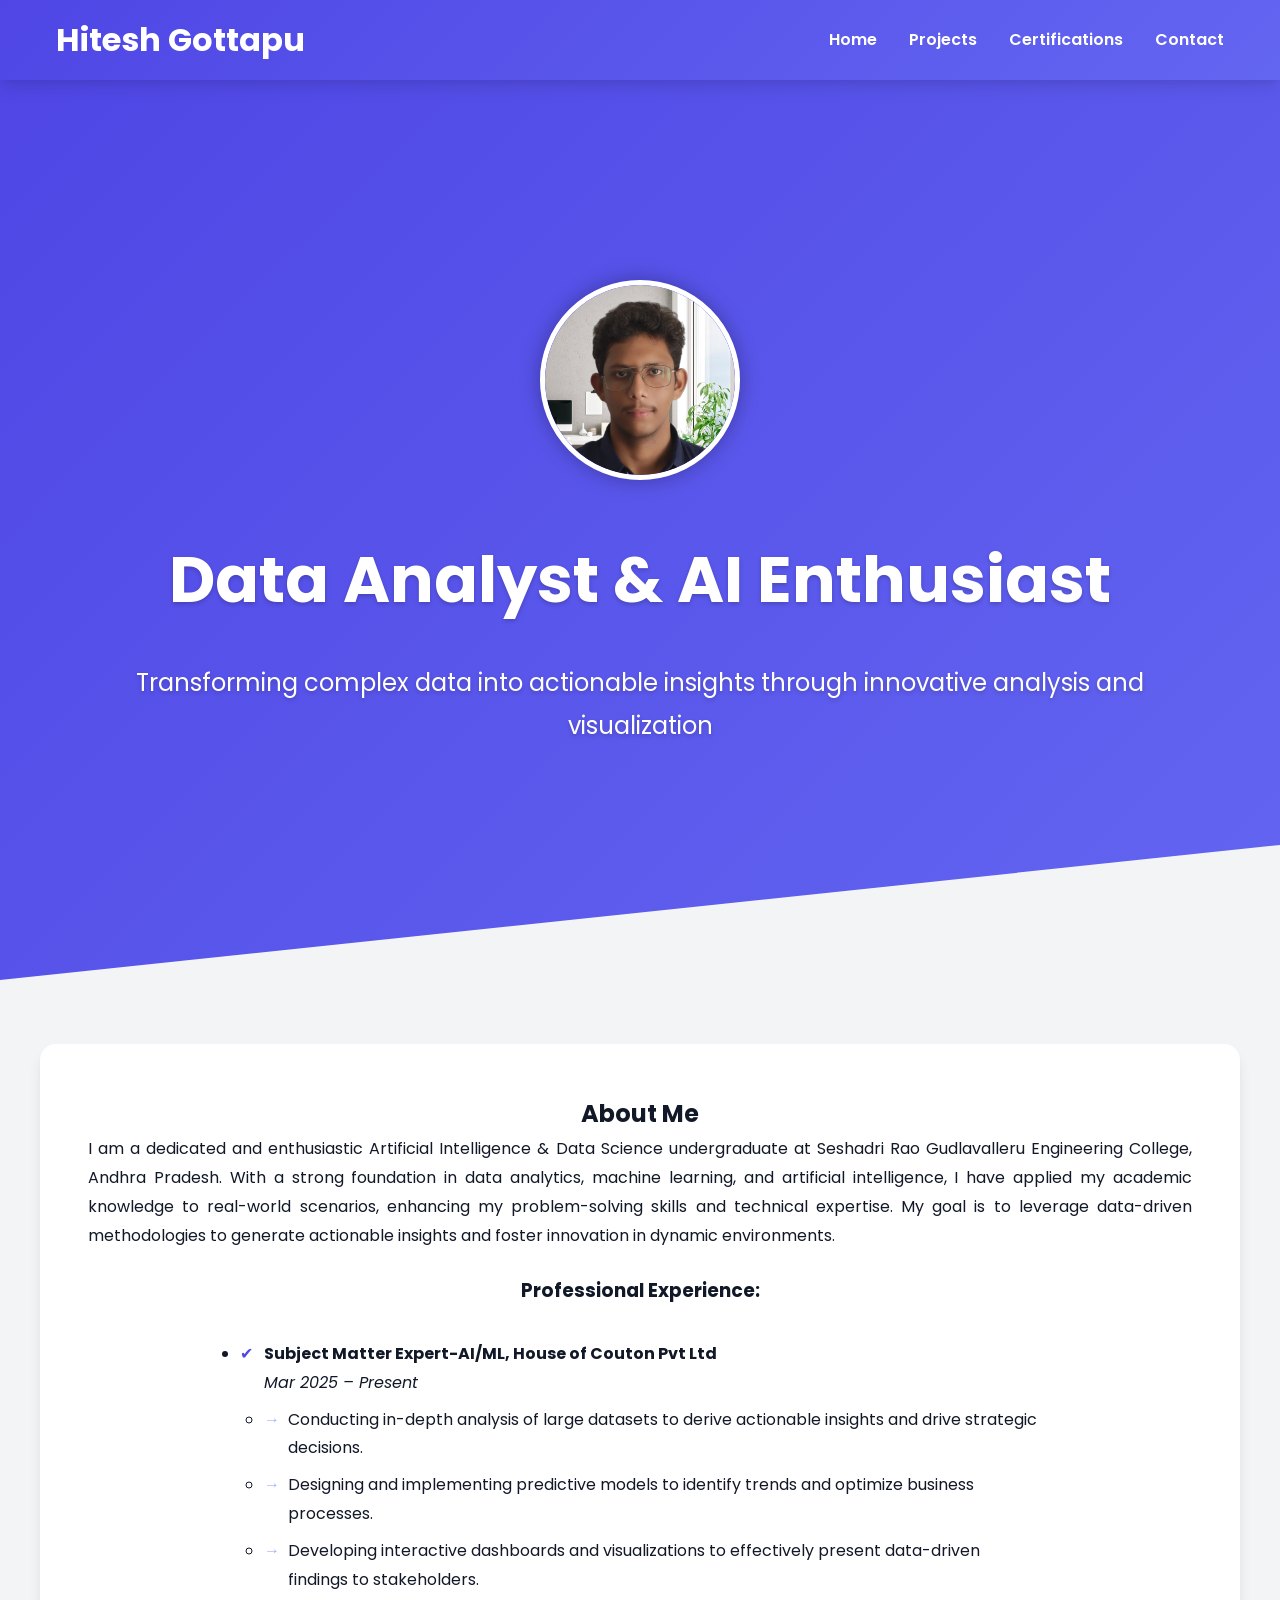
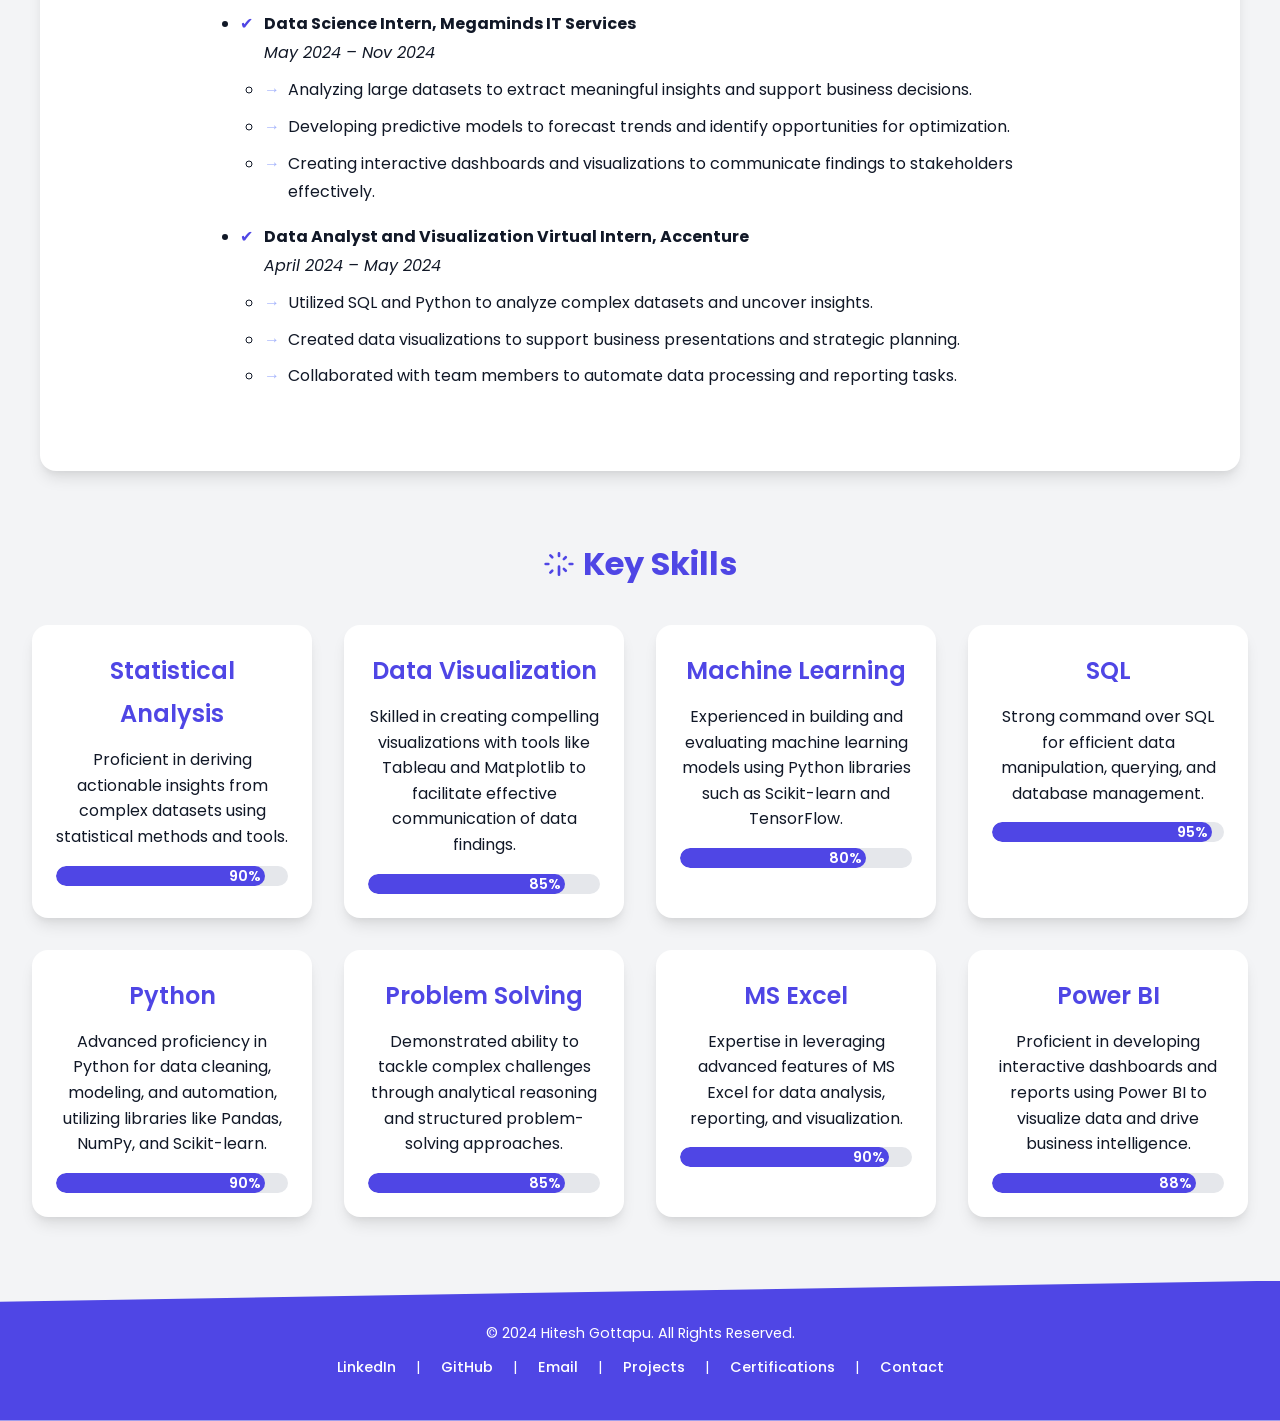
<file: Protfolio/index.html>
<!DOCTYPE html>
<html lang="en">
<head>
    <meta charset="UTF-8">
    <meta name="viewport" content="width=device-width, initial-scale=1.0">
    <meta name="description" content="Portfolio of Hitesh Gottapu, a data analyst specializing in session-related projects.">
    <meta name="keywords" content="data analysis, session analytics, portfolio">
    <meta name="author" content="Hitesh Gottapu">
    <title>Hitesh Gottapu | Portfolio</title>
    <link href="https://fonts.googleapis.com/css2?family=Poppins:wght@300;400;500;600;700&display=swap" rel="stylesheet">
    <link href="styles.css" rel="stylesheet">
</head>
<body>
    <nav class="navbar">
        <div class="navbar-container">
            <a href="index.html" class="navbar-brand">Hitesh Gottapu</a>
            <span class="menu-toggle">&#9776;</span>
            <div class="nav-links">
                <a href="index.html" class="nav-link">Home</a>
                <a href="projects.html" class="nav-link">Projects</a>
                <a href="certifications.html" class="nav-link">Certifications</a>
                <a href="contact.html" class="nav-link">Contact</a>
            </div>
        </div>
    </nav>

    <section class="hero">
        <div class="hero-content">
            <img src="profile-pic.png" alt="Hitesh Gottapu" class="profile-photo">
            <h1>Data Analyst & AI Enthusiast</h1>
            <p>Transforming complex data into actionable insights through innovative analysis and visualization</p>
        </div>
    </section>

    <section class="about-section">
        <h2 class="section-title">About Me</h2>
        <p>
            I am a dedicated and enthusiastic Artificial Intelligence & Data Science undergraduate at Seshadri Rao Gudlavalleru Engineering College, Andhra Pradesh. With a strong foundation in data analytics, machine learning, and artificial intelligence, I have applied my academic knowledge to real-world scenarios, enhancing my problem-solving skills and technical expertise. My goal is to leverage data-driven methodologies to generate actionable insights and foster innovation in dynamic environments.
        </p>
        <h3>Professional Experience:</h3>
        <ul class="experience-list">
            <li>
                <b>Subject Matter Expert-AI/ML, House of Couton Pvt Ltd</b> <br>
                <i>Mar 2025 – Present</i>
                <ul class="responsibilities">
                    <li>Conducting in-depth analysis of large datasets to derive actionable insights and drive strategic decisions.</li>
                    <li>Designing and implementing predictive models to identify trends and optimize business processes.</li>
                    <li>Developing interactive dashboards and visualizations to effectively present data-driven findings to stakeholders.</li>
                </ul>
            </li>
            <li>
                <b>Data Science Intern, Megaminds IT Services</b> <br>
                <i>May 2024 – Nov 2024</i>
                <ul class="responsibilities">
                    <li>Analyzing large datasets to extract meaningful insights and support business decisions.</li>
                    <li>Developing predictive models to forecast trends and identify opportunities for optimization.</li>
                    <li>Creating interactive dashboards and visualizations to communicate findings to stakeholders effectively.</li>
                </ul>
            </li>
            <li>
                <b>Data Analyst and Visualization Virtual Intern, Accenture</b> <br>
                <i>April 2024 – May 2024</i>
                <ul class="responsibilities">
                    <li>Utilized SQL and Python to analyze complex datasets and uncover insights.</li>
                    <li>Created data visualizations to support business presentations and strategic planning.</li>
                    <li>Collaborated with team members to automate data processing and reporting tasks.</li>
                </ul>
            </li>
        </ul>
    </section>
    <div class="skills-header">
        <h3 class="section-subtitle skills-title">
            <span class="icon">
                <svg width="32" height="32" fill="none" stroke="#4F8EF7" stroke-width="2" stroke-linecap="round" stroke-linejoin="round" viewBox="0 0 24 24">
                    <path d="M12 20v-6M12 4v2M6.93 6.93l-1.42-1.42M17.07 17.07l-1.42-1.42M4 12H2M22 12h-2M6.93 17.07l-1.42 1.42M17.07 6.93l-1.42 1.42"/>
                </svg>
            </span>
            Key Skills
        </h3>
    </div>
    <div class="skills-container">
        <div class="skill-card">
            <h4>Statistical Analysis</h4>
            <p>Proficient in deriving actionable insights from complex datasets using statistical methods and tools.</p>
            <div class="skill-bar">
                <div class="skill-fill" style="width: 90%;">90%</div>
            </div>
        </div>
        <div class="skill-card">
            <h4>Data Visualization</h4>
            <p>Skilled in creating compelling visualizations with tools like Tableau and Matplotlib to facilitate effective communication of data findings.</p>
            <div class="skill-bar">
                <div class="skill-fill" style="width: 85%;">85%</div>
            </div>
        </div>
        <div class="skill-card">
            <h4>Machine Learning</h4>
            <p>Experienced in building and evaluating machine learning models using Python libraries such as Scikit-learn and TensorFlow.</p>
            <div class="skill-bar">
                <div class="skill-fill" style="width: 80%;">80%</div>
            </div>
        </div>
        <div class="skill-card">
            <h4>SQL</h4>
            <p>Strong command over SQL for efficient data manipulation, querying, and database management.</p>
            <div class="skill-bar">
                <div class="skill-fill" style="width: 95%;">95%</div>
            </div>
        </div>
        <div class="skill-card">
            <h4>Python</h4>
            <p>Advanced proficiency in Python for data cleaning, modeling, and automation, utilizing libraries like Pandas, NumPy, and Scikit-learn.</p>
            <div class="skill-bar">
                <div class="skill-fill" style="width: 90%;">90%</div>
            </div>
        </div>
        <div class="skill-card">
            <h4>Problem Solving</h4>
            <p>Demonstrated ability to tackle complex challenges through analytical reasoning and structured problem-solving approaches.</p>
            <div class="skill-bar">
                <div class="skill-fill" style="width: 85%;">85%</div>
            </div>
        </div>
        <div class="skill-card">
            <h4>MS Excel</h4>
            <p>Expertise in leveraging advanced features of MS Excel for data analysis, reporting, and visualization.</p>
            <div class="skill-bar">
                <div class="skill-fill" style="width: 90%;">90%</div>
            </div>
        </div>
        <div class="skill-card">
            <h4>Power BI</h4>
            <p>Proficient in developing interactive dashboards and reports using Power BI to visualize data and drive business intelligence.</p>
            <div class="skill-bar">
                <div class="skill-fill" style="width: 88%;">88%</div>
            </div>
        </div>
    </div>

    <footer>
        <p>&copy; 2024 Hitesh Gottapu. All Rights Reserved.</p>
        <p>
            <a href="https://linkedin.com/in/hitesh-data-analyst" class="footer-link">LinkedIn</a> |
            <a href="https://github.com/hiteshgottapu" class="footer-link">GitHub</a> |
            <a href="mailto:hiteshgottapu@gmail.com" class="footer-link">Email</a> |
            <a href="projects.html" class="footer-link">Projects</a> |
            <a href="certifications.html" class="footer-link">Certifications</a> |
            <a href="contact.html" class="footer-link">Contact</a>
        </p>
    </footer>

    <script>
        const menuToggle = document.querySelector('.menu-toggle');
        const navLinks = document.querySelector('.nav-links');

        menuToggle.addEventListener('click', () => {
            navLinks.classList.toggle('active');
        });
    </script>
</body>
</html>
</file>
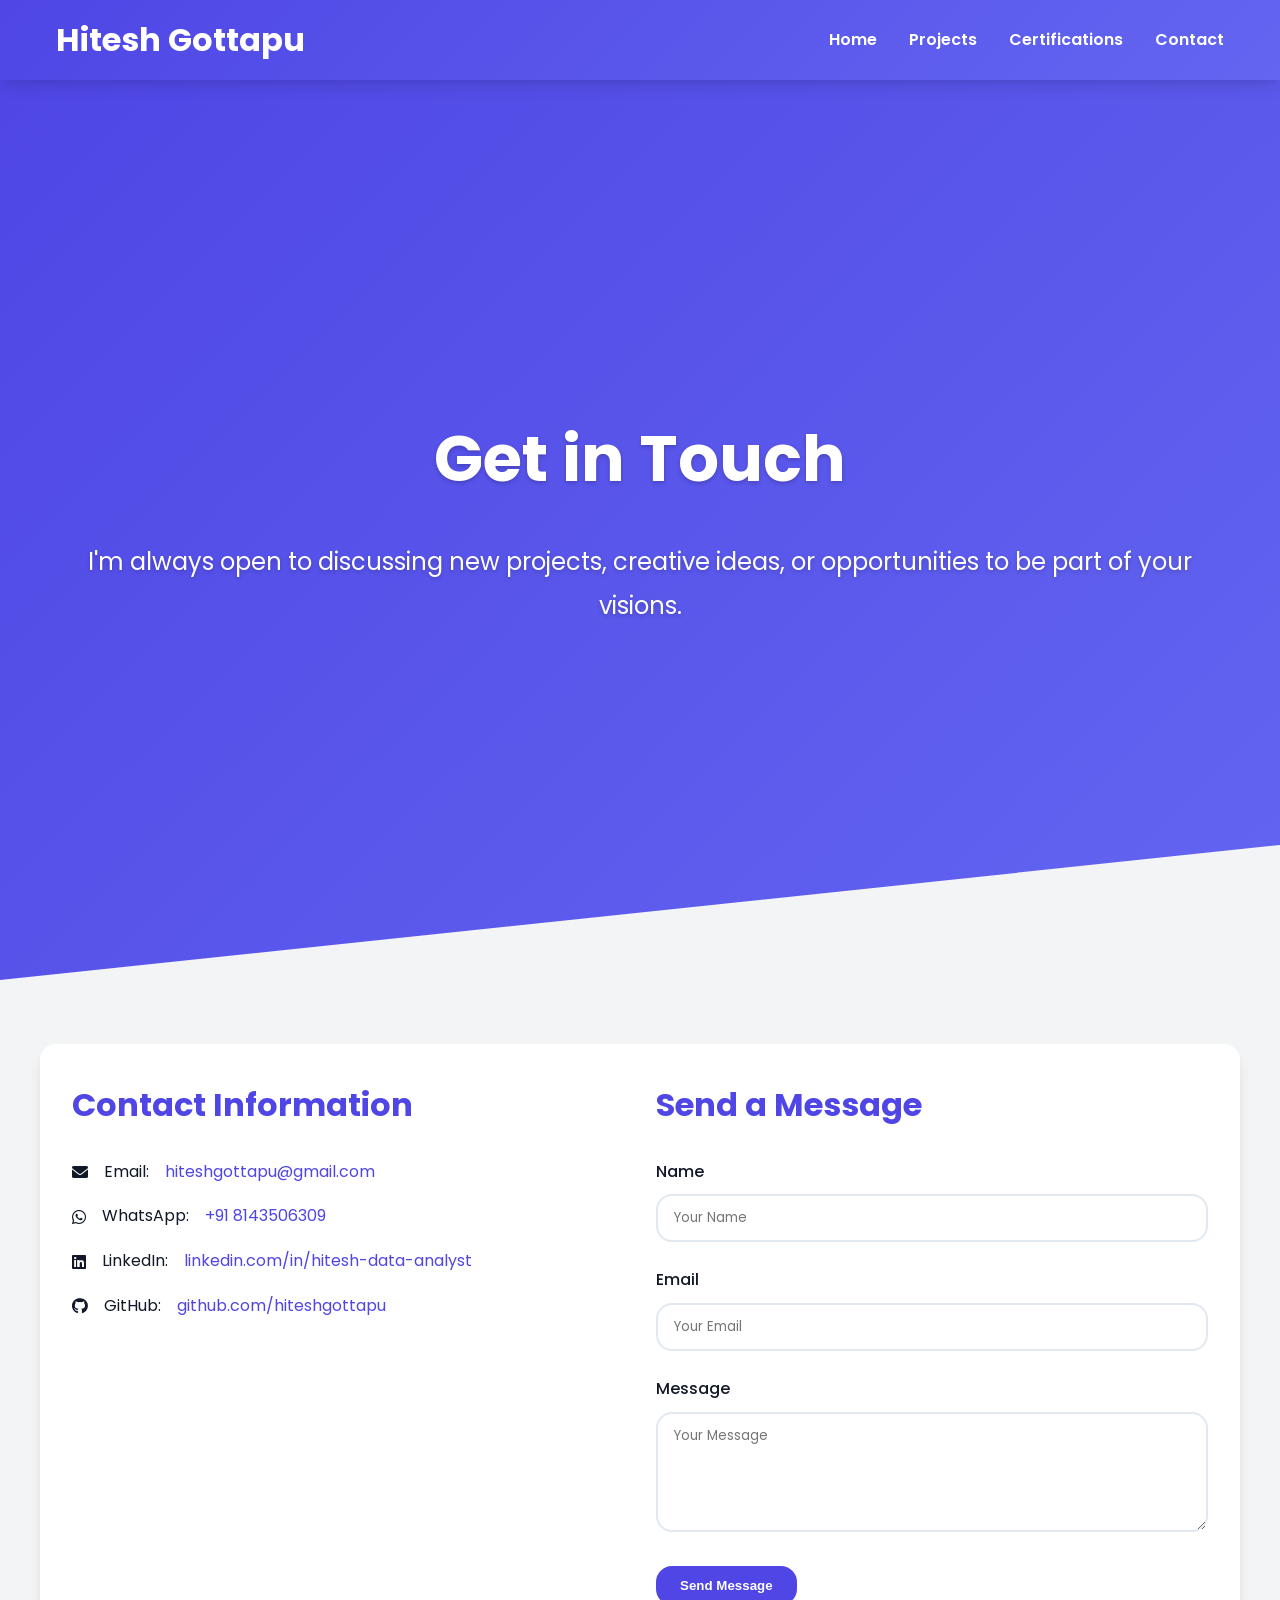
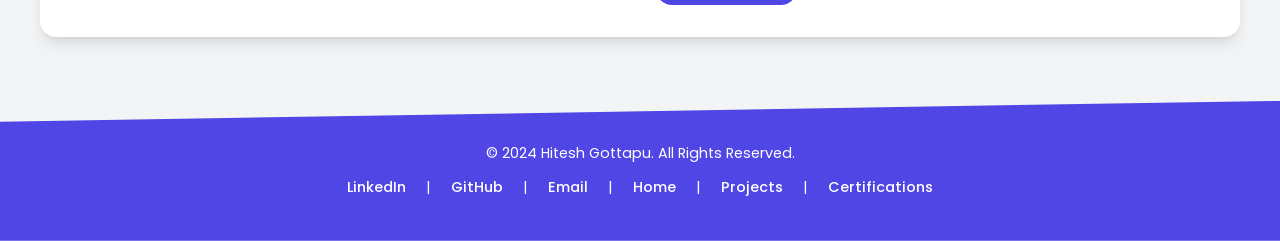
<file: Protfolio/contact.html>
<!DOCTYPE html>
<html lang="en">
<head>
  <meta charset="UTF-8">
  <meta name="viewport" content="width=device-width, initial-scale=1.0">
  <meta name="description" content="Contact Hitesh Gottapu.">
  <meta name="keywords" content="data analysis, session analytics, contact">
  <meta name="author" content="Hitesh Gottapu">
  <title>Contact Hitesh Gottapu</title>
  <link href="https://fonts.googleapis.com/css2?family=Poppins:wght@400;600&display=swap" rel="stylesheet">
  <link rel="stylesheet" href="https://cdnjs.cloudflare.com/ajax/libs/font-awesome/6.0.0-beta3/css/all.min.css">
  <link href="styles.css" rel="stylesheet">
</head>
<body>
  <nav class="navbar">
    <div class="navbar-container">
      <a href="index.html" class="navbar-brand">Hitesh Gottapu</a>
      <div class="nav-links">
        <a href="index.html" class="nav-link">Home</a>
        <a href="projects.html" class="nav-link">Projects</a>
        <a href="certifications.html" class="nav-link">Certifications</a>
        <a href="contact.html" class="nav-link">Contact</a>
      </div>
    </div>
  </nav>

  <div class="hero">
    <div class="hero-content">
      <h1>Get in Touch</h1>
      <p>I'm always open to discussing new projects, creative ideas, or opportunities to be part of your visions.</p>
    </div>
  </div>

  <section class="contact-section">
    <div class="contact-info">
      <h2>Contact Information</h2>
      <p>
        <i class="fas fa-envelope contact-icon"></i>
        <span>Email:</span>
        <a href="mailto:hiteshgottapu@gmail.com">hiteshgottapu@gmail.com</a>
      </p>
      <p>
        <i class="fab fa-whatsapp contact-icon"></i>
        <span>WhatsApp:</span>
        <a href="https://wa.me/918143506309" target="_blank">+91 8143506309</a>
      </p>
      <p>
        <i class="fab fa-linkedin contact-icon"></i>
        <span>LinkedIn:</span>
        <a href="https://linkedin.com/in/hitesh-data-analyst" target="_blank">linkedin.com/in/hitesh-data-analyst</a>
      </p>
      <p>
        <i class="fab fa-github contact-icon"></i>
        <span>GitHub:</span>
        <a href="https://github.com/hiteshgottapu" target="_blank">github.com/hiteshgottapu</a>
      </p>
    </div>

    <div class="contact-form">
      <h2>Send a Message</h2>
      <form action="mailto:hiteshgottapu@gmail.com" method="post" enctype="text/plain">
        <div class="form-group">
          <label for="name" class="form-label">Name</label>
          <input type="text" id="name" name="name" class="form-control" required placeholder="Your Name">
        </div>
        <div class="form-group">
          <label for="email" class="form-label">Email</label>
          <input type="email" id="email" name="email" class="form-control" required placeholder="Your Email">
        </div>
        <div class="form-group">
          <label for="message" class="form-label">Message</label>
          <textarea id="message" name="message" class="form-control" required placeholder="Your Message"></textarea>
        </div>
        <button type="submit" class="btn-submit">Send Message</button>
      </form>
    </div>
  </section>

  <footer>
    <p>&copy; 2024 Hitesh Gottapu. All Rights Reserved.</p>
    <p>
      <a href="https://linkedin.com/in/hitesh-data-analyst" class="footer-link">LinkedIn</a> |
      <a href="https://github.com/hiteshgottapu" class="footer-link">GitHub</a> |
      <a href="mailto:hiteshgottapu@gmail.com" class="footer-link">Email</a> |
      <a href="index.html" class="footer-link">Home</a> |
      <a href="projects.html" class="footer-link">Projects</a> |
      <a href="certifications.html" class="footer-link">Certifications</a>
    </p>
  </footer>

  <button id="backToTopBtn" title="Go to top"><i class="fas fa-arrow-up"></i></button>

  <script>
    // Back to Top Button
    let backToTopBtn = document.getElementById("backToTopBtn");

    window.onscroll = function() {scrollFunction()};

    function scrollFunction() {
      if (document.body.scrollTop > 100 || document.documentElement.scrollTop > 100) {
        backToTopBtn.style.display = "block";
      } else {
        backToTopBtn.style.display = "none";
      }
    }

    backToTopBtn.addEventListener("click", function() {
      document.body.scrollTop = 0; // For Safari
      document.documentElement.scrollTop = 0; // For Chrome, Firefox, IE and Opera
    });
  </script>
</body>
</html>
</file>
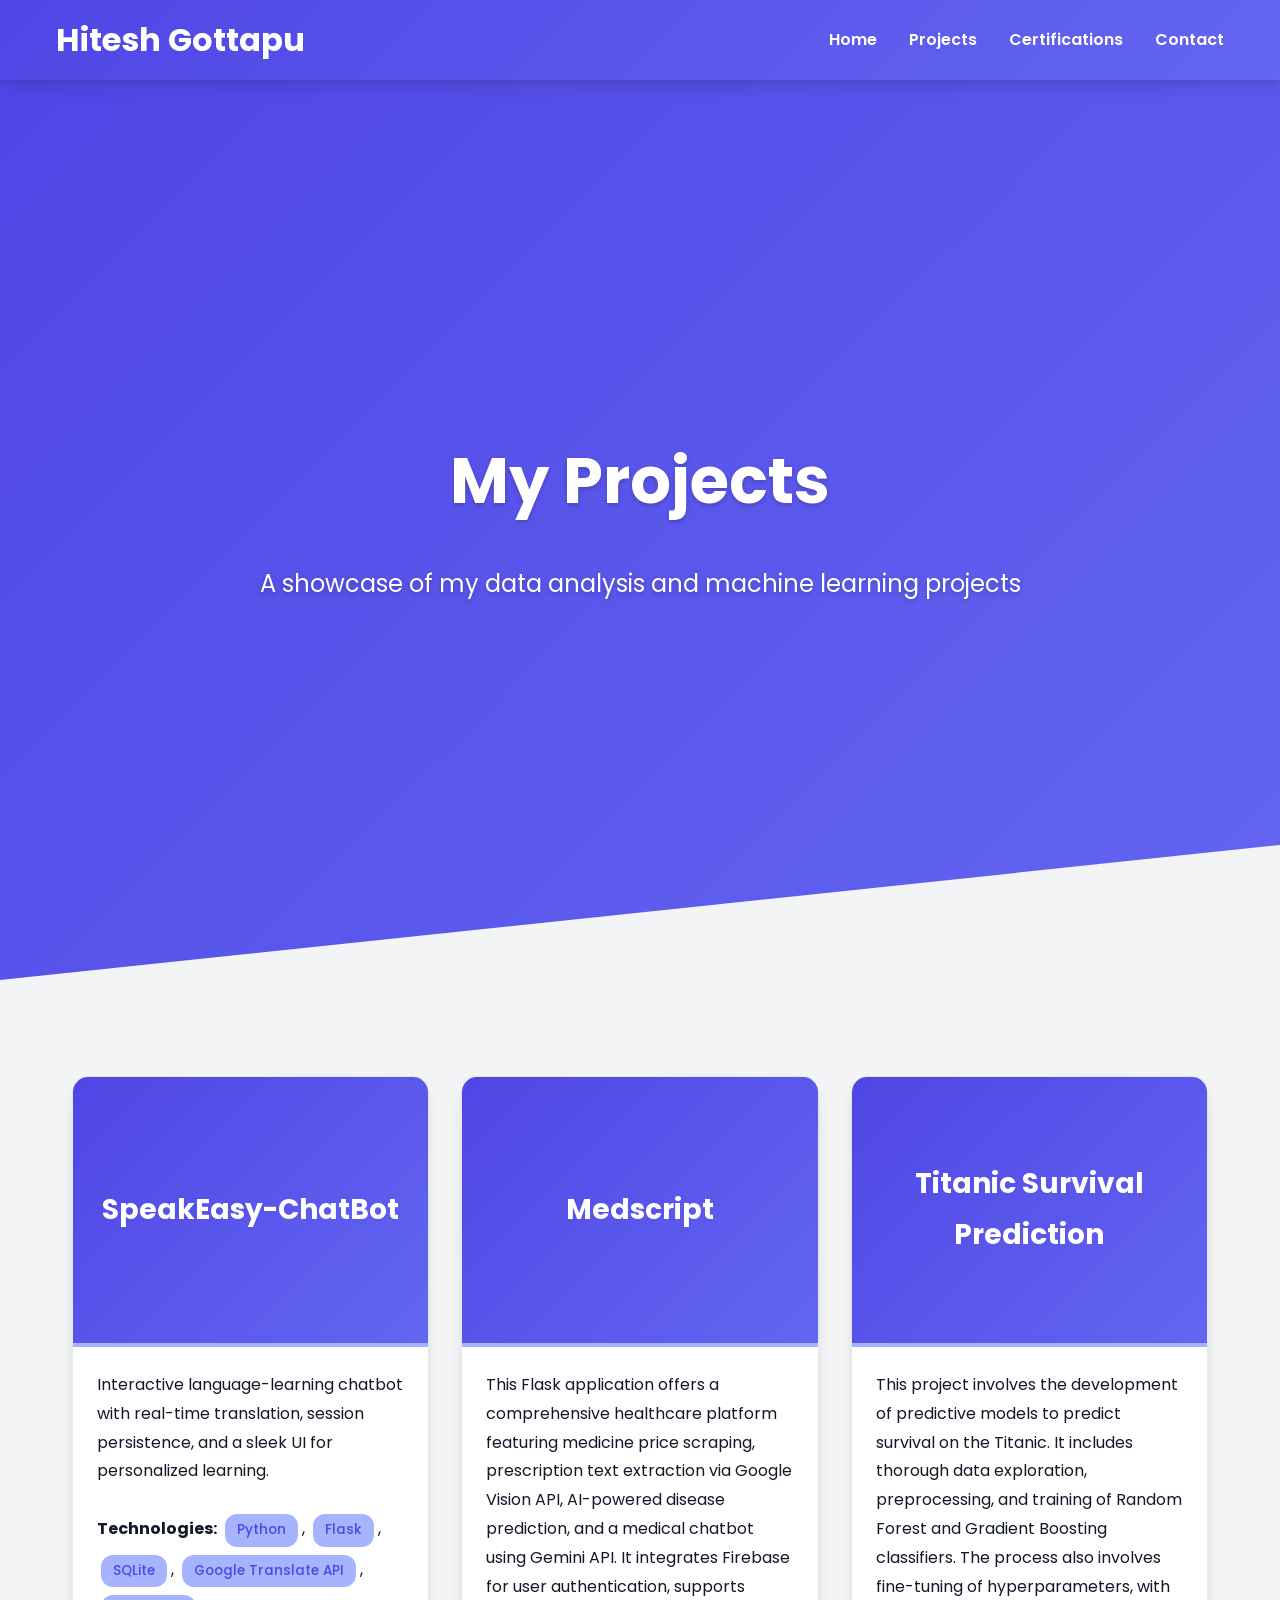
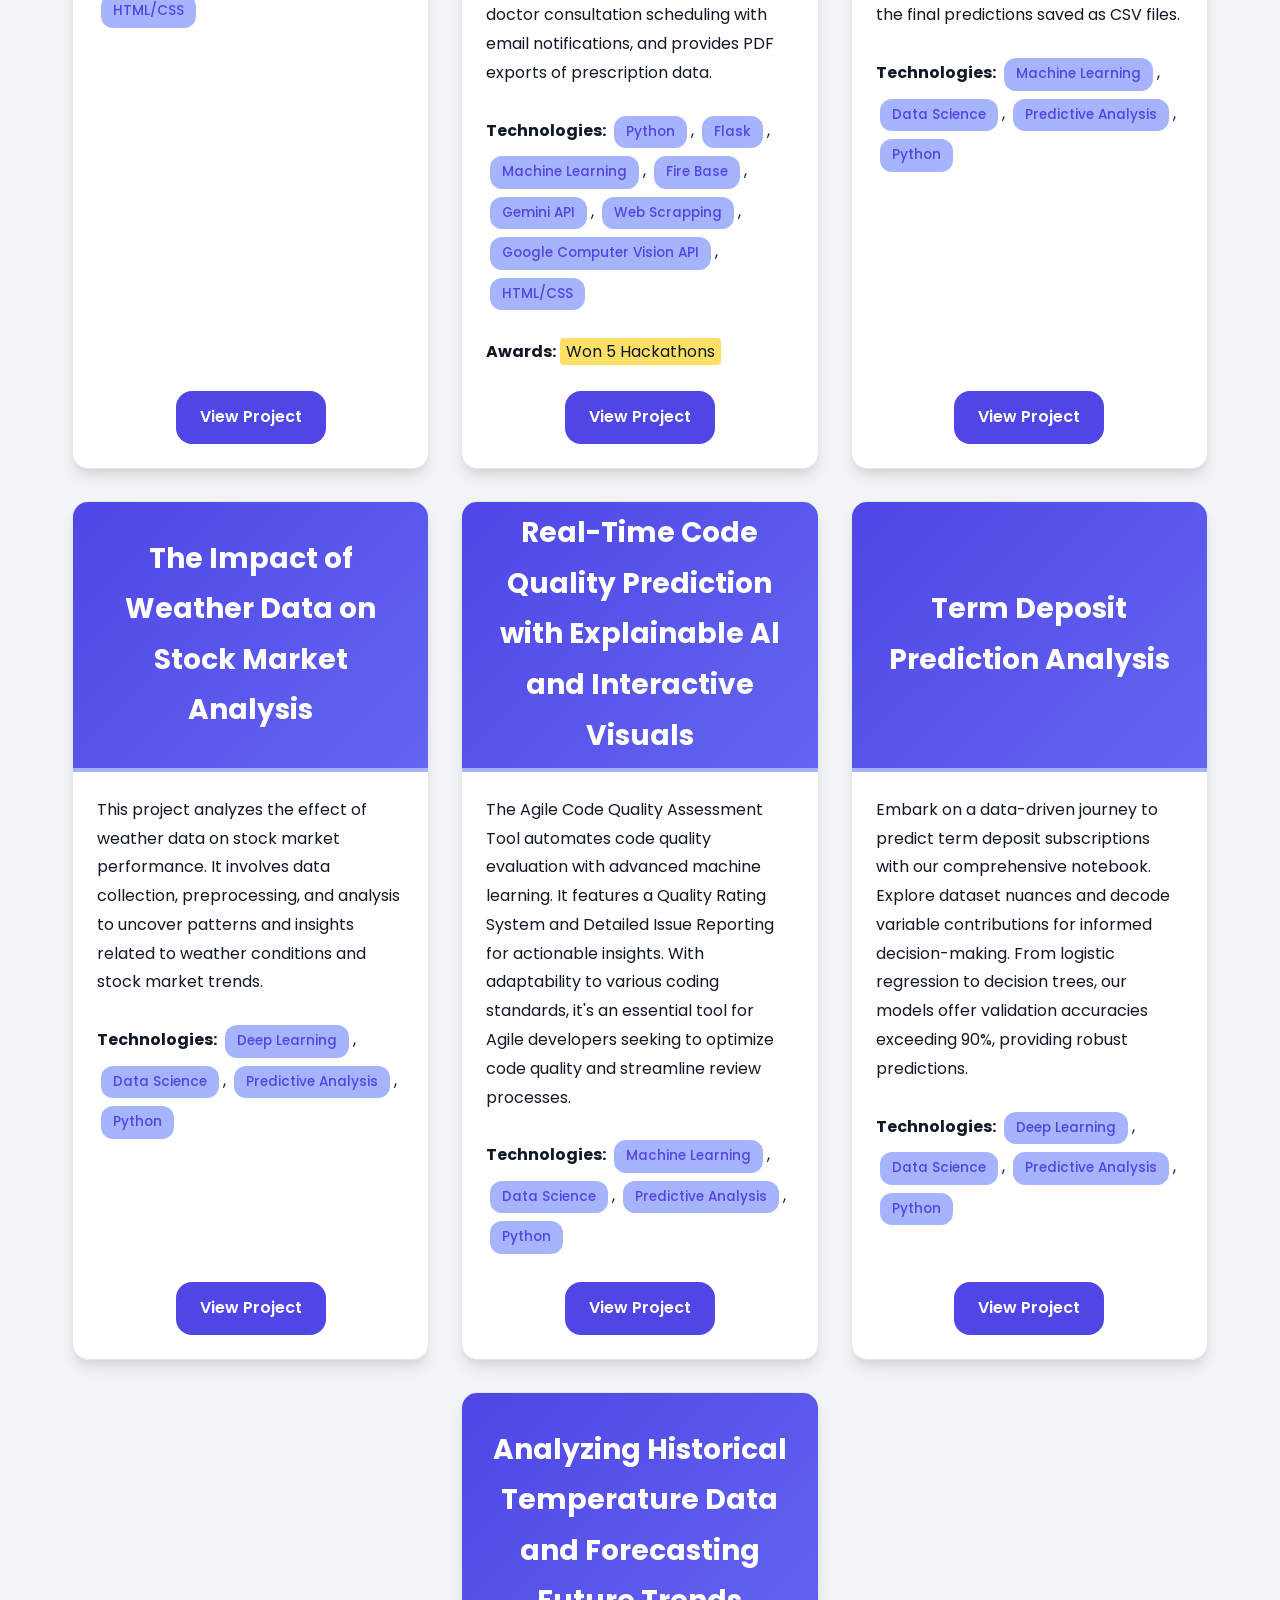
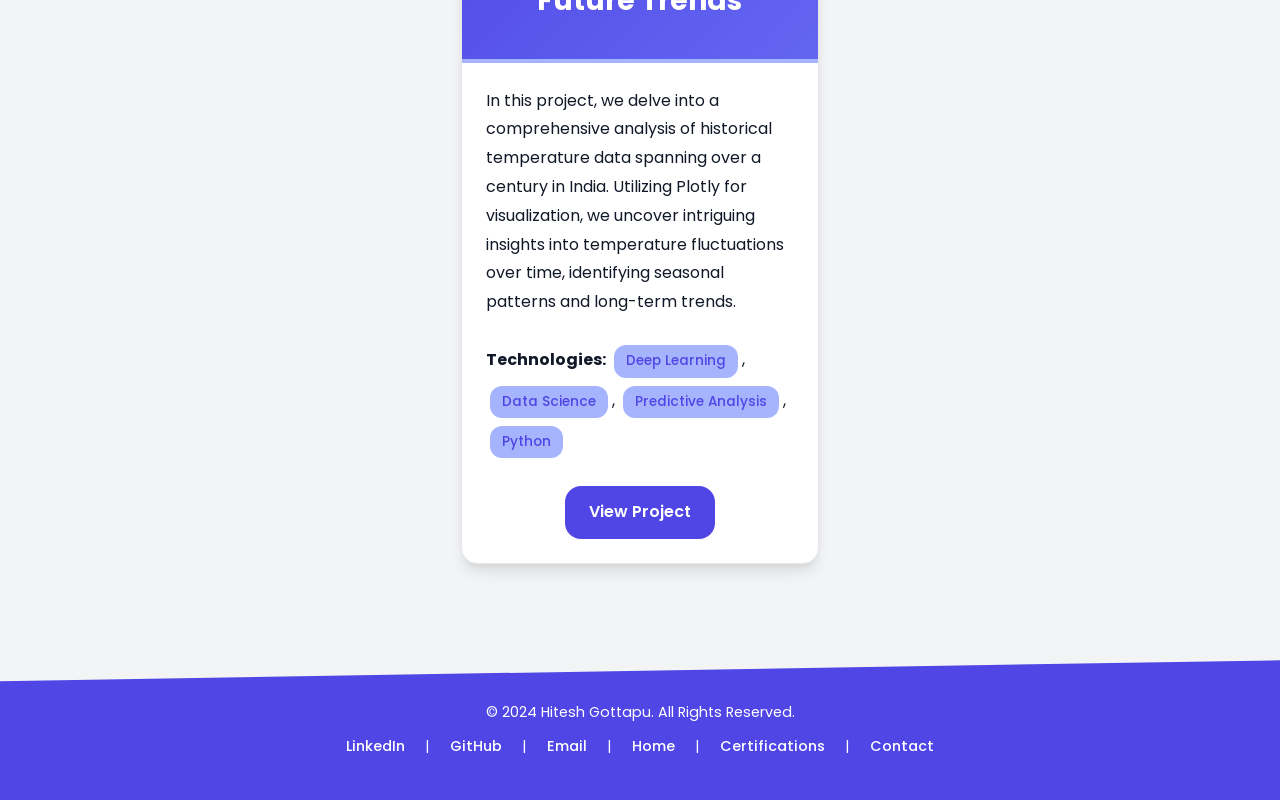
<file: Protfolio/projects.html>
<!DOCTYPE html>
<html lang="en">
<head>
  <meta charset="UTF-8">
  <meta name="viewport" content="width=device-width, initial-scale=1.0">
  <meta name="description" content="Projects by Hitesh Gottapu, a data analyst specializing in session-related projects.">
  <meta name="keywords" content="data analysis, session analytics, projects">
  <meta name="author" content="Hitesh Gottapu">
  <title>Projects by Hitesh Gottapu</title>
  <link href="https://fonts.googleapis.com/css2?family=Poppins:wght@400;600&display=swap" rel="stylesheet">
  <link href="styles.css" rel="stylesheet">
</head>
<body>
  <nav class="navbar">
    <div class="navbar-container">
      <a href="index.html" class="navbar-brand">Hitesh Gottapu</a>
      <div class="nav-links">
        <a href="index.html" class="nav-link">Home</a>
        <a href="projects.html" class="nav-link">Projects</a>
        <a href="certifications.html" class="nav-link">Certifications</a>
        <a href="contact.html" class="nav-link">Contact</a>
      </div>
    </div>
  </nav>

  <div class="hero">
    <div class="hero-content">
      <h1>My Projects</h1>
      <p>A showcase of my data analysis and machine learning projects</p>
    </div>
  </div>

  <div class="projects-container">
    <div class="project-card">
      <div class="project-header">
        <h3>SpeakEasy-ChatBot</h3>
      </div>
      <div class="project-body">
        <p>Interactive language-learning chatbot with real-time translation, session persistence, and a sleek UI for personalized learning.</p>
        <p><strong>Technologies:</strong> <span class="tech-tag">Python</span>, <span class="tech-tag">Flask</span>, <span class="tech-tag">SQLite</span>, <span class="tech-tag">Google Translate API</span>, <span class="tech-tag">HTML/CSS</span></p>
        <a href="https://speakeasy-chatbot.onrender.com/?show_initialize=false" class="project-link" target="_blank">View Project</a>
      </div>
    </div>

    <div class="project-card">
      <div class="project-header">
        <h3>Medscript</h3>
      </div>
      <div class="project-body">
        <p>This Flask application offers a comprehensive healthcare platform featuring medicine price scraping, prescription text extraction via Google Vision API, AI-powered disease prediction, and a medical chatbot using Gemini API. It integrates Firebase for user authentication, supports doctor consultation scheduling with email notifications, and provides PDF exports of prescription data.</p>
        <p><strong>Technologies:</strong> <span class="tech-tag">Python</span>, <span class="tech-tag">Flask</span>, <span class="tech-tag">Machine Learning</span>, <span class="tech-tag">Fire Base</span>, <span class="tech-tag">Gemini API</span>, <span class="tech-tag">Web Scrapping</span>, <span class="tech-tag">Google Computer Vision API</span>, <span class="tech-tag">HTML/CSS</span></p>
        <p><strong>Awards:</strong> <span style="background-color: #ffe066; padding: 2px 6px; border-radius: 4px;">Won 5 Hackathons</span></p>
        <a href="https://youtu.be/2pHLCnTD2ho?si=_mavX1y65J9Y8nAR" class="project-link" target="_blank">View Project</a>
      </div>
    </div>

    <div class="project-card">
      <div class="project-header">
      <h3>Titanic Survival Prediction</h3>
      </div>
      <div class="project-body">
      <p>This project involves the development of predictive models to predict survival on the Titanic. It includes thorough data exploration, preprocessing, and training of Random Forest and Gradient Boosting classifiers. The process also involves fine-tuning of hyperparameters, with the final predictions saved as CSV files.</p>
      <p><strong>Technologies:</strong> <span class="tech-tag">Machine Learning</span>, <span class="tech-tag">Data Science</span>, <span class="tech-tag">Predictive Analysis</span>, <span class="tech-tag">Python</span></p>
      <a href="https://github.com/Hiteshgottapu/data_science/blob/AIDS/Titanic_Survival_Prediction_Model_Updated/" class="project-link" target="_blank">View Project</a>
      </div>
    </div>

    <div class="project-card">
      <div class="project-header">
      <h3>The Impact of Weather Data on Stock Market Analysis</h3>
      </div>
      <div class="project-body">
      <p>This project analyzes the effect of weather data on stock market performance. It involves data collection, preprocessing, and analysis to uncover patterns and insights related to weather conditions and stock market trends.</p>
      <p><strong>Technologies:</strong> <span class="tech-tag">Deep Learning</span>, <span class="tech-tag">Data Science</span>, <span class="tech-tag">Predictive Analysis</span>, <span class="tech-tag">Python</span></p>
      <a href="https://github.com/Hiteshgottapu/data_science/tree/AIDS/stock%20market%20using%20weather%20data" class="project-link" target="_blank">View Project</a>
      </div>
    </div>

    <div class="project-card">
      <div class="project-header">
      <h3>Real-Time Code Quality Prediction with Explainable Al and Interactive Visuals</h3>
      </div>
      <div class="project-body">
      <p>The Agile Code Quality Assessment Tool automates code quality evaluation with advanced machine learning. It features a Quality Rating System and Detailed Issue Reporting for actionable insights. With adaptability to various coding standards, it's an essential tool for Agile developers seeking to optimize code quality and streamline review processes.</p>
      <p><strong>Technologies:</strong> <span class="tech-tag">Machine Learning</span>, <span class="tech-tag">Data Science</span>, <span class="tech-tag">Predictive Analysis</span>, <span class="tech-tag">Python</span></p>
      <a href="https://github.com/Hiteshgottapu/data_science/tree/AIDS/Agile%20Code%20Quality%20Assessment%20Tool" class="project-link" target="_blank">View Project</a>
      </div>
    </div>

    <div class="project-card">
      <div class="project-header">
      <h3>Term Deposit Prediction Analysis</h3>
      </div>
      <div class="project-body">
      <p>Embark on a data-driven journey to predict term deposit subscriptions with our comprehensive notebook. Explore dataset nuances and decode variable contributions for informed decision-making. From logistic regression to decision trees, our models offer validation accuracies exceeding 90%, providing robust predictions.</p>
      <p><strong>Technologies:</strong> <span class="tech-tag">Deep Learning</span>, <span class="tech-tag">Data Science</span>, <span class="tech-tag">Predictive Analysis</span>, <span class="tech-tag">Python</span></p>
      <a href="https://github.com/Hiteshgottapu/data_science/tree/AIDS/bank_loan" class="project-link" target="_blank">View Project</a>
      </div>
    </div>
    <br>
    <br>
    <div class="project-card">
      <div class="project-header">
      <h3>Analyzing Historical Temperature Data and Forecasting Future Trends</h3>
      </div>
      <div class="project-body">
      <p>In this project, we delve into a comprehensive analysis of historical temperature data spanning over a century in India. Utilizing Plotly for visualization, we uncover intriguing insights into temperature fluctuations over time, identifying seasonal patterns and long-term trends.</p>
      <p><strong>Technologies:</strong> <span class="tech-tag">Deep Learning</span>, <span class="tech-tag">Data Science</span>, <span class="tech-tag">Predictive Analysis</span>, <span class="tech-tag">Python</span></p>
      <a href="https://github.com/Hiteshgottapu/data_science/tree/AIDS/ml-olympiad-forecasting-indias-weather%20(1)" class="project-link" target="_blank">View Project</a>
      </div>
    </div>
    </div>

  <footer>
    <p>&copy; 2024 Hitesh Gottapu. All Rights Reserved.</p>
    <p>
      <a href="https://linkedin.com/in/hitesh-data-analyst" class="footer-link">LinkedIn</a> |
      <a href="https://github.com/hiteshgottapu" class="footer-link">GitHub</a> |
      <a href="mailto:hiteshgottapu@gmail.com" class="footer-link">Email</a> |
      <a href="index.html" class="footer-link">Home</a> |
      <a href="certifications.html" class="footer-link">Certifications</a> |
      <a href="contact.html" class="footer-link">Contact</a>
    </p>
  </footer>
</body>
</html>
</file>
<file: Protfolio/styles.css>
/* Variables */
:root {
  /* Colors */
  --primary-color: #4f46e5;
  --secondary-color: #6366f1;
  --accent-color: #a5b4fc;
  --background-color: #f3f4f6;
  --text-color: #111827;
  --card-bg: #ffffff;

  /* Effects */
  --transition: all 0.4s cubic-bezier(0.4, 0, 0.2, 1);
  --shadow: 0 10px 15px -3px rgba(0, 0, 0, 0.1), 0 4px 6px -2px rgba(0, 0, 0, 0.05);
  --hover-shadow: 0 20px 30px -10px rgba(0, 0, 0, 0.2);
  --border-radius: 16px;
  --gradient: linear-gradient(135deg, #4f46e5 0%, #6366f1 100%);
  --hover-gradient: linear-gradient(135deg, #6366f1 0%, #4f46e5 100%);
}

/* Global Styles */
* {
  margin: 0;
  padding: 0;
  box-sizing: border-box;
}

body {
  font-family: 'Poppins', sans-serif;
  background: var(--background-color);
  color: var(--text-color);
  line-height: 1.8;
  scroll-behavior: smooth;
}

/* Utility Classes */
.container {
  max-width: 1200px;
  margin: 0 auto;
  padding: 0 1rem;
}

.flex {
  display: flex;
  align-items: center;
}

.flex-center {
  display: flex;
  justify-content: center;
  align-items: center;
}

.grid {
  display: grid;
  gap: 2rem;
}

.text-center {
  text-align: center;
}

.rounded {
  border-radius: var(--border-radius);
}

.shadow {
  box-shadow: var(--shadow);
}

.transition {
  transition: var(--transition);
}

/* Navbar */
.navbar {
  background: var(--gradient);
  backdrop-filter: blur(10px);
  height: 80px;
  box-shadow: var(--shadow);
  transition: var(--transition);
  position: sticky;
  top: 0;
  z-index: 1000;
  display: flex;
  align-items: center;
  justify-content: center;
}

.navbar-container {
  max-width: 1200px;
  width: 100%;
  display: flex;
  align-items: center;
  justify-content: space-between;
  padding: 0 1rem;
}

.navbar-brand {
  font-size: 2rem;
  font-weight: 700;
  color: white;
  text-decoration: none;
  transition: color 0.3s ease, transform 0.3s ease;
}

.navbar-brand:hover {
  color: var(--accent-color);
  transform: scale(1.1);
}

.nav-links {
  display: flex;
  align-items: center;
  gap: 2rem;
}

.nav-link {
  color: white;
  text-decoration: none;
  font-weight: 600;
  position: relative;
  padding: 0.5rem 0;
  transition: color 0.3s ease, transform 0.3s ease;
}

.nav-link:hover {
  color: var(--accent-color);
  transform: scale(1.1);
}

.nav-link::after {
  content: '';
  position: absolute;
  width: 0;
  height: 3px;
  bottom: -3px;
  left: 50%;
  transform: translateX(-50%);
  background: var(--accent-color);
  border-radius: 2px;
  transition: width 0.3s ease;
}

.nav-link:hover::after {
  width: 100%;
}

/* Responsive Navbar */
@media (max-width: 768px) {
  .nav-links {
    display: none;
    flex-direction: column;
    background: var(--card-bg);
    position: absolute;
    top: 80px;
    right: 0;
    width: 100%;
    box-shadow: var(--shadow);
    padding: 1rem 0;
  }

  .nav-links.active {
    display: flex;
  }

  .nav-link {
    padding: 1rem;
    text-align: center;
  }

  .navbar-container {
    justify-content: space-between;
  }

  .menu-toggle {
    display: block;
    font-size: 1.5rem;
    cursor: pointer;
    color: var(--primary-color);
  }
}

.menu-toggle {
  display: none;
}

/* Hero Section */
.hero {
  display: flex;
  flex-direction: column;
  align-items: center;
  justify-content: center;
  text-align: center;
  padding: 4rem;
  min-height: 100vh;
  background: var(--gradient);
  color: white;
  position: relative;
  overflow: hidden;
  text-shadow: 0 2px 4px rgba(0, 0, 0, 0.2);
  clip-path: polygon(0 0, 100% 0, 100% 85%, 0 100%);
}

.hero h1 {
  font-size: 4rem;
  margin-bottom: 1.5rem;
  font-weight: 700;
  animation: fadeIn 1s ease-in-out;
}

.hero p {
  font-size: 1.5rem;
  margin-bottom: 2rem;
  animation: fadeIn 1.2s ease-in-out;
}

.profile-photo {
  width: 200px;
  height: 200px;
  border-radius: 50%;
  border: 5px solid white;
  box-shadow: 0 0 20px rgba(0, 0, 0, 0.3);
  margin-bottom: 2rem;
  animation: float 6s ease-in-out infinite;
}

/* About Section */
.about-section {
  max-width: 1200px;
  margin: 4rem auto;
  padding: 3rem;
  text-align: center;
  background: var(--card-bg);
  border-radius: var(--border-radius);
  box-shadow: var(--shadow);
  position: relative;
  z-index: 2;
  transform: scale(1);
  transition: var(--transition);
}

.about-section:hover {
  transform: scale(1.02);
}

.about-section p {
  margin-bottom: 1.5rem;
  line-height: 1.8;
  text-align: justify;
}

.skills-list, .experience-list {
  text-align: left;
  margin: 2rem auto;
  max-width: 800px;
}

.skills-list li, .experience-list li {
  margin-bottom: 1rem;
  position: relative;
  padding-left: 1.5rem;
}

.skills-list li::before, .experience-list li::before {
  content: "✔";
  position: absolute;
  left: 0;
  color: var(--primary-color);
}

.responsibilities li {
  margin: 0.5rem 0;
  position: relative;
  padding-left: 1.5rem;
}

.responsibilities li::before {
  content: "→";
  position: absolute;
  left: 0;
  color: var(--accent-color);
}

/* Skill Bar Styles */
.skill-bar {
  background: #e5e7eb;
  border-radius: var(--border-radius);
  overflow: hidden;
  margin-top: 1rem;
  height: 20px;
  position: relative;
}

.skill-fill {
  background: var(--primary-color);
  height: 100%;
  color: white;
  font-size: 0.9rem;
  font-weight: 600;
  text-align: right;
  padding-right: 0.25rem; /* Adjusted padding for closer alignment to the end while maintaining visibility */
  line-height: 20px;
  border-radius: var(--border-radius);
  transition: width 0.4s ease-in-out, background 0.3s ease; /* Ensured background transition is included */
}

.skill-card:hover .skill-fill {
  background: white; /* Changed to white for better contrast on hover-gradient */
  color: var(--primary-color); /* Text color for skill fill on hover */
}

/* Projects Section */
.projects-container {
  max-width: 1200px;
  margin: 4rem auto;
  display: grid;
  grid-template-columns: repeat(auto-fit, minmax(280px, 1fr));
  gap: 2rem;
  padding: 2rem;
}

.project-card {
  background: var(--card-bg);
  border-radius: var(--border-radius);
  box-shadow: var(--shadow);
  overflow: hidden;
  transition: transform 0.3s ease, box-shadow 0.3s ease, background 0.3s ease, color 0.3s ease, border-color 0.3s ease; /* Added border-color to transition */
  position: relative;
  display: flex; /* Added */
  flex-direction: column; /* Added */
  border: 1px solid #e5e7eb; /* Added a subtle border like .card */
}

.project-card:hover {
  transform: translateY(-10px) scale(1.05);
  box-shadow: var(--hover-shadow);
  background: var(--hover-gradient); /* Apply hover gradient like skill-card */
  color: white; /* Make text content white */
  border-color: var(--primary-color); /* Accentuate border on hover like .card */
}

.project-header {
  background: var(--gradient);
  color: white;
  padding: 1.5rem;
  font-size: 1.5rem;
  font-weight: 600;
  text-align: center;
  transition: background 0.3s ease, color 0.3s ease, border-color 0.3s ease; /* Added border-color to transition */
  border-bottom: 4px solid var(--accent-color);
  height: 270px; /* Ensure a minimum height for all headers */
  display: flex; /* Enable flexbox */
  align-items: center; /* Vertically center content */
  justify-content: center; /* Horizontally center content */
}

.project-card:hover .project-header {
  background: var(--secondary-color); /* Or a more contrasting/transparent option if preferred */
  border-bottom-color: white; /* Change border to contrast with new header bg and card gradient */
}

.project-body {
  padding: 1.5rem;
  display: flex;
  flex-direction: column;
  justify-content: flex-start; 
  align-items: flex-start; /* Align items to the left */
  text-align: left; /* Keep as a fallback, or remove if all children are handled */
  transition: color 0.3s ease, opacity 0.3s ease;
  opacity: 1;
  flex-grow: 1; 
}

.project-body p {
  margin-bottom: 1.5rem;
  line-height: 1.8;
  color: var(--text-color);
  transition: color 0.3s ease; /* This will be affected by .project-card:hover's color property */
  text-align: left; /* Changed from justify to left */
}

/* New styles for technology tags */
.tech-tag {
  display: inline-block;
  background-color: var(--accent-color);
  color: var(--primary-color);
  padding: 0.25rem 0.75rem;
  border-radius: 12px; /* Rounded corners for badge look */
  font-size: 0.85rem;
  font-weight: 500;
  margin: 0.25rem;
  transition: background-color 0.3s ease, color 0.3s ease, transform 0.3s ease;
}

.tech-tag:hover {
  transform: translateY(-2px);
  background-color: var(--primary-color);
  color: white;
}

.project-card:hover .project-body p strong,
.project-card:hover .project-body p {
  color: white; /* Ensure text in paragraphs also turns white */
}

.project-card:hover .tech-tag {
  background-color: white;
  color: var(--secondary-color); /* Or var(--primary-color) for stronger contrast */
}
/* End of new styles for technology tags */

.project-link {
  display: inline-block;
  margin-top: auto; 
  padding: 0.75rem 1.5rem;
  background: var(--primary-color);
  color: white;
  border-radius: var(--border-radius);
  text-decoration: none;
  font-weight: 600;
  transition: background 0.3s ease, transform 0.3s ease, box-shadow 0.3s ease, color 0.3s ease; 
  align-self: center; /* Added to center the button */
}

.project-link:hover { /* This is for hovering the link itself */
  background: var(--secondary-color);
  transform: translateY(-2px);
  box-shadow: 0 4px 10px rgba(0, 0, 0, 0.2);
}

/* Adjust .project-link style when its parent .project-card is hovered */
.project-card:hover .project-link {
  background: white;
  color: var(--primary-color);
  box-shadow: 0 2px 8px rgba(0, 0, 0, 0.15);
}

/* Style for .project-link:hover when its parent .project-card is also hovered */
.project-card:hover .project-link:hover {
  background: var(--background-color); /* Light grey, from body background */
  color: var(--primary-color);
  transform: translateY(-2px) scale(1.05); /* Maintain or enhance button's own hover effect */
  box-shadow: 0 4px 12px rgba(0, 0, 0, 0.2); /* Slightly enhanced shadow */
}

/* Responsive Design for Projects */
@media (max-width: 768px) {
  .projects-container {
    grid-template-columns: 1fr;
    padding: 1rem;
  }

  .project-header {
    font-size: 1.3rem;
  }

  .project-body {
    padding: 1rem;
  }

  .project-link {
    padding: 0.5rem 1rem;
  }
}

/* Skills Section */
.skills-container {
  display: grid;
  grid-template-columns: repeat(4, 1fr);
  gap: 2rem;
  margin: 2rem 2rem;
}

.skill-card {
  background: var(--card-bg);
  border-radius: var(--border-radius);
  box-shadow: var(--shadow);
  padding: 1.5rem;
  text-align: center;
  transition: transform 0.3s ease, box-shadow 0.3s ease, background 0.3s ease;
  position: relative;
  overflow: hidden;
}

.skill-card:hover {
  transform: translateY(-10px) scale(1.05);
  box-shadow: var(--hover-shadow);
  background: var(--hover-gradient);
  color: white;
}

.skill-card h4 {
  color: var(--primary-color);
  font-size: 1.5rem;
  margin-bottom: 0.75rem;
  font-weight: 600;
  transition: color 0.3s ease;
}

.skill-card:hover h4 {
  color: white;
}

.skill-card p {
  color: var(--text-color);
  font-size: 1rem;
  line-height: 1.6;
  margin-bottom: 1rem;
  transition: color 0.3s ease;
}

.skill-card:hover p {
  color: white;
}

.skill-bar {
  background: #e5e7eb;
  border-radius: var(--border-radius);
  overflow: hidden;
  margin-top: 1rem;
  height: 20px;
  position: relative;
}

.skill-fill {
  background: var(--primary-color);
  height: 100%;
  color: white;
  font-size: 0.9rem;
  font-weight: 600;
  text-align: right;
  padding-right: 0.25rem; /* Adjusted padding for closer alignment to the end while maintaining visibility */
  line-height: 20px;
  border-radius: var(--border-radius);
  transition: width 0.4s ease-in-out, background 0.3s ease; /* Ensured background transition is included */
}

.skill-card:hover .skill-fill {
  background: white; /* Changed to white for better contrast on hover-gradient */
  color: var(--primary-color); /* Text color for skill fill on hover */
}

/* Skills Header */
.section-subtitle { /* Added for styling headings like "Key Skills" */
  text-align: center;
  color: var(--primary-color);
  font-size: 1.8rem; /* Adjusted from 2rem to be slightly smaller if used elsewhere */
  margin-top: 3rem;
  margin-bottom: 1.5rem;
  display: flex; /* Added for icon alignment */
  align-items: center; /* Added for icon alignment */
  justify-content: center; /* Added for icon alignment */
}

.skills-header {
  display: flex;
  justify-content: center;
  align-items: center;
  margin: 40px 0 20px 0;
}

.skills-title { /* Specific adjustments for the skills title if needed, inherits from section-subtitle */
  font-size: 2rem; /* Restoring original font size for this specific title */
  margin: 0; /* Reset margins if skills-header is handling it */
}

.skills-title .icon {
  margin-right: 8px;
  display: flex;
  align-items: center;
}

.skills-title .icon svg { /* Style for the SVG icon itself */
  stroke: var(--primary-color); /* Use variable for consistency */
}

/* Responsive Design for Skills Section */
@media (max-width: 1024px) {
  .skills-container {
    grid-template-columns: repeat(3, 1fr);
    margin: 2rem 1.5rem;
  }
}

@media (max-width: 768px) {
  .skills-container {
    grid-template-columns: repeat(2, 1fr);
    margin: 2rem 1rem;
  }
}

@media (max-width: 480px) {
  .skills-container {
    grid-template-columns: 1fr;
    margin: 2rem 0.5rem;
  }
}

/* Certifications Section */
.certifications-section,
.badges-section {
  max-width: 1200px;
  margin: 4rem auto;
  text-align: center;
  padding: 4rem 2rem;
}

.row {
  display: grid;
  grid-template-columns: repeat(auto-fit, minmax(280px, 1fr));
  gap: 2rem;
}

.card {
  background: var(--card-bg);
  border-radius: var(--border-radius);
  box-shadow: var(--shadow);
  overflow: hidden;
  transition: transform 0.3s ease, box-shadow 0.3s ease, border-color 0.3s ease; /* Added border-color to transition */
  border: 1px solid #e5e7eb; /* Added a subtle border */
  display: flex; /* Added */
  flex-direction: column; /* Added */
}

.card:hover {
  transform: translateY(-10px);
  box-shadow: var(--hover-shadow); /* Used variable for consistency */
  border-color: var(--primary-color); /* Accentuate border on hover */
}

.card img {
  width: 100%;
  height: 200px;
  object-fit: contain; /* Changed from 'cover' to 'contain' */
  border-bottom: 4px solid var(--accent-color);
  transition: transform 0.3s ease;
}

.card img:hover {
  transform: scale(1.05);
}

.card-body {
  padding: 1.5rem;
  text-align: center;
  display: flex; /* Added */
  flex-direction: column; /* Added */
  flex-grow: 1; /* Added to allow body to fill space */
  justify-content: space-between; /* Added to push button to bottom */
}

.card-title {
  color: var(--primary-color);
  font-size: 1.25rem;
  margin-bottom: 1rem;
  font-weight: 600;
}

.btn {
  display: inline-block;
  padding: 0.75rem 1.5rem;
  background: var(--primary-color);
  color: white;
  border-radius: var(--border-radius);
  text-decoration: none;
  font-weight: 600;
  transition: background 0.3s ease, transform 0.3s ease;
}

.btn:hover {
  background: var(--secondary-color);
  transform: translateY(-2px);
}

/* Modal Styles */
.modal {
  position: fixed;
  top: 0;
  left: 0;
  width: 100%;
  height: 100%;
  background: rgba(0, 0, 0, 0.8);
  display: none;
  justify-content: center;
  align-items: center;
  z-index: 1000;
  backdrop-filter: blur(5px);
}

.modal-content {
  background: var(--card-bg);
  padding: 2rem;
  border-radius: var(--border-radius);
  max-width: 600px;
  width: 90%;
  position: relative;
  animation: modalFadeIn 0.3s ease-out;
}

.modal-close {
  position: absolute;
  top: 1rem;
  right: 1rem;
  background: var(--primary-color);
  color: white;
  border: none;
  width: 30px;
  height: 30px;
  border-radius: var(--border-radius);
  cursor: pointer;
  transition: background 0.3s ease, transform 0.3s ease;
}

.modal-close:hover {
  background: var(--secondary-color);
  transform: rotate(90deg);
}

.modal img {
  width: 100%;
  border-radius: var(--border-radius);
  margin-bottom: 1.5rem;
}

.modal h3 {
  color: var(--primary-color);
  font-size: 1.5rem;
  margin-bottom: 1rem;
}

.modal p {
  margin-bottom: 1.5rem;
  line-height: 1.8;
}

.modal a {
  display: inline-block;
  padding: 0.75rem 1.5rem;
  background: var(--primary-color);
  color: white;
  border-radius: var(--border-radius);
  text-decoration: none;
  font-weight: 600;
  transition: background 0.3s ease, transform 0.3s ease;
}

.modal a:hover {
  background: var(--secondary-color);
}

/* Footer Styles */
footer {
  background: var(--primary-color);
  color: white;
  text-align: center;
  padding: 2rem;
  margin-top: 4rem;
  clip-path: polygon(0 15%, 100% 0, 100% 100%, 0 100%);
}

.footer-link {
  color: white;
  text-decoration: none;
  margin: 0 1rem;
  font-weight: 500;
  transition: color 0.3s ease, transform 0.3s ease;
}

.footer-link:hover {
  color: var(--accent-color);
  transform: scale(1.1);
}

footer p {
  margin: 0.5rem 0;
  font-size: 0.9rem;
}

/* Footer Alignment */
footer {
  text-align: center;
  padding: 2rem;
}

/* Contact Page Styles */
.contact-section {
  max-width: 1200px;
  margin: 4rem auto;
  padding: 2rem;
  background: var(--card-bg);
  border-radius: var(--border-radius);
  box-shadow: var(--shadow);
  display: grid;
  grid-template-columns: 1fr 1fr;
  gap: 2rem;
}

.contact-info h2,
.contact-form h2 {
  color: var(--primary-color);
  font-size: 2rem;
  margin-bottom: 1.5rem;
}

.contact-info p {
  margin-bottom: 1rem;
  display: flex;
  align-items: center;
  gap: 1rem;
}

.contact-info a {
  color: var(--primary-color);
  text-decoration: none;
  transition: var(--transition);
}

.contact-info a:hover {
  color: var(--secondary-color);
}

.form-group {
  margin-bottom: 1.5rem;
}

.form-label {
  display: block;
  margin-bottom: 0.5rem;
  color: var(--text-color);
  font-weight: 500;
}

.form-control {
  width: 100%;
  padding: 0.75rem 1rem;
  border: 2px solid #e2e8f0;
  border-radius: var(--border-radius);
  transition: var(--transition);
  font-family: inherit;
}

.form-control:focus {
  outline: none;
  border-color: var(--primary-color);
  box-shadow: 0 0 0 3px rgba(37, 99, 235, 0.1);
}

textarea.form-control {
  resize: vertical;
  min-height: 120px;
}

.btn-submit {
  background: var(--primary-color);
  color: white;
  padding: 0.75rem 1.5rem;
  border: none;
  border-radius: var(--border-radius);
  cursor: pointer;
  font-weight: 600;
  transition: var(--transition);
}

.btn-submit:hover {
  background: var(--secondary-color);
  transform: translateY(-2px);
}

/* Responsive Design for Contact Page */
@media (max-width: 768px) {
  .contact-section {
    grid-template-columns: 1fr;
    padding: 1.5rem;
  }
}

/* Animations */
@keyframes modalFadeIn {
  from {
    opacity: 0;
    transform: translateY(-20px);
  }
  to {
    opacity: 1;
    transform: translateY(0);
  }
}

@keyframes fadeInUp {
  from {
    opacity: 0;
    transform: translateY(20px);
  }
  to {
    opacity: 1;
    transform: translateY(0);
  }
}

@keyframes rotate {
  from {
    transform: rotate(0deg);
  }
  to {
    transform: rotate(360deg);
  }
}

@keyframes float {
  0%, 100% {
    transform: translateY(0);
  }
  50% {
    transform: translateY(-10px);
  }
}

@keyframes fadeIn {
  from {
    opacity: 0;
    transform: translateY(20px);
  }
  to {
    opacity: 1;
    transform: translateY(0);
  }
}

/* Responsive Design */
@media (max-width: 768px) {
  .row {
    grid-template-columns: repeat(auto-fit, minmax(250px, 1fr));
  }

  .modal-content {
    width: 95%;
    padding: 1.5rem;
  }

  .hero h1 {
    font-size: 2.5rem;
  }

  .hero p {
    font-size: 1.2rem;
  }

  .profile-photo {
    width: 150px;
    height: 150px;
  }

  footer {
    padding: 1.5rem;
  }

  .footer-link {
    margin: 0 0.5rem;
  }

  .skills-container {
    grid-template-columns: 1fr;
  }
}

@media (max-width: 480px) {
  .hero h1 {
    font-size: 2rem;
  }

  .hero p {
    font-size: 1rem;
  }

  .profile-photo {
    width: 120px;
    height: 120px;
  }
}
</file>
